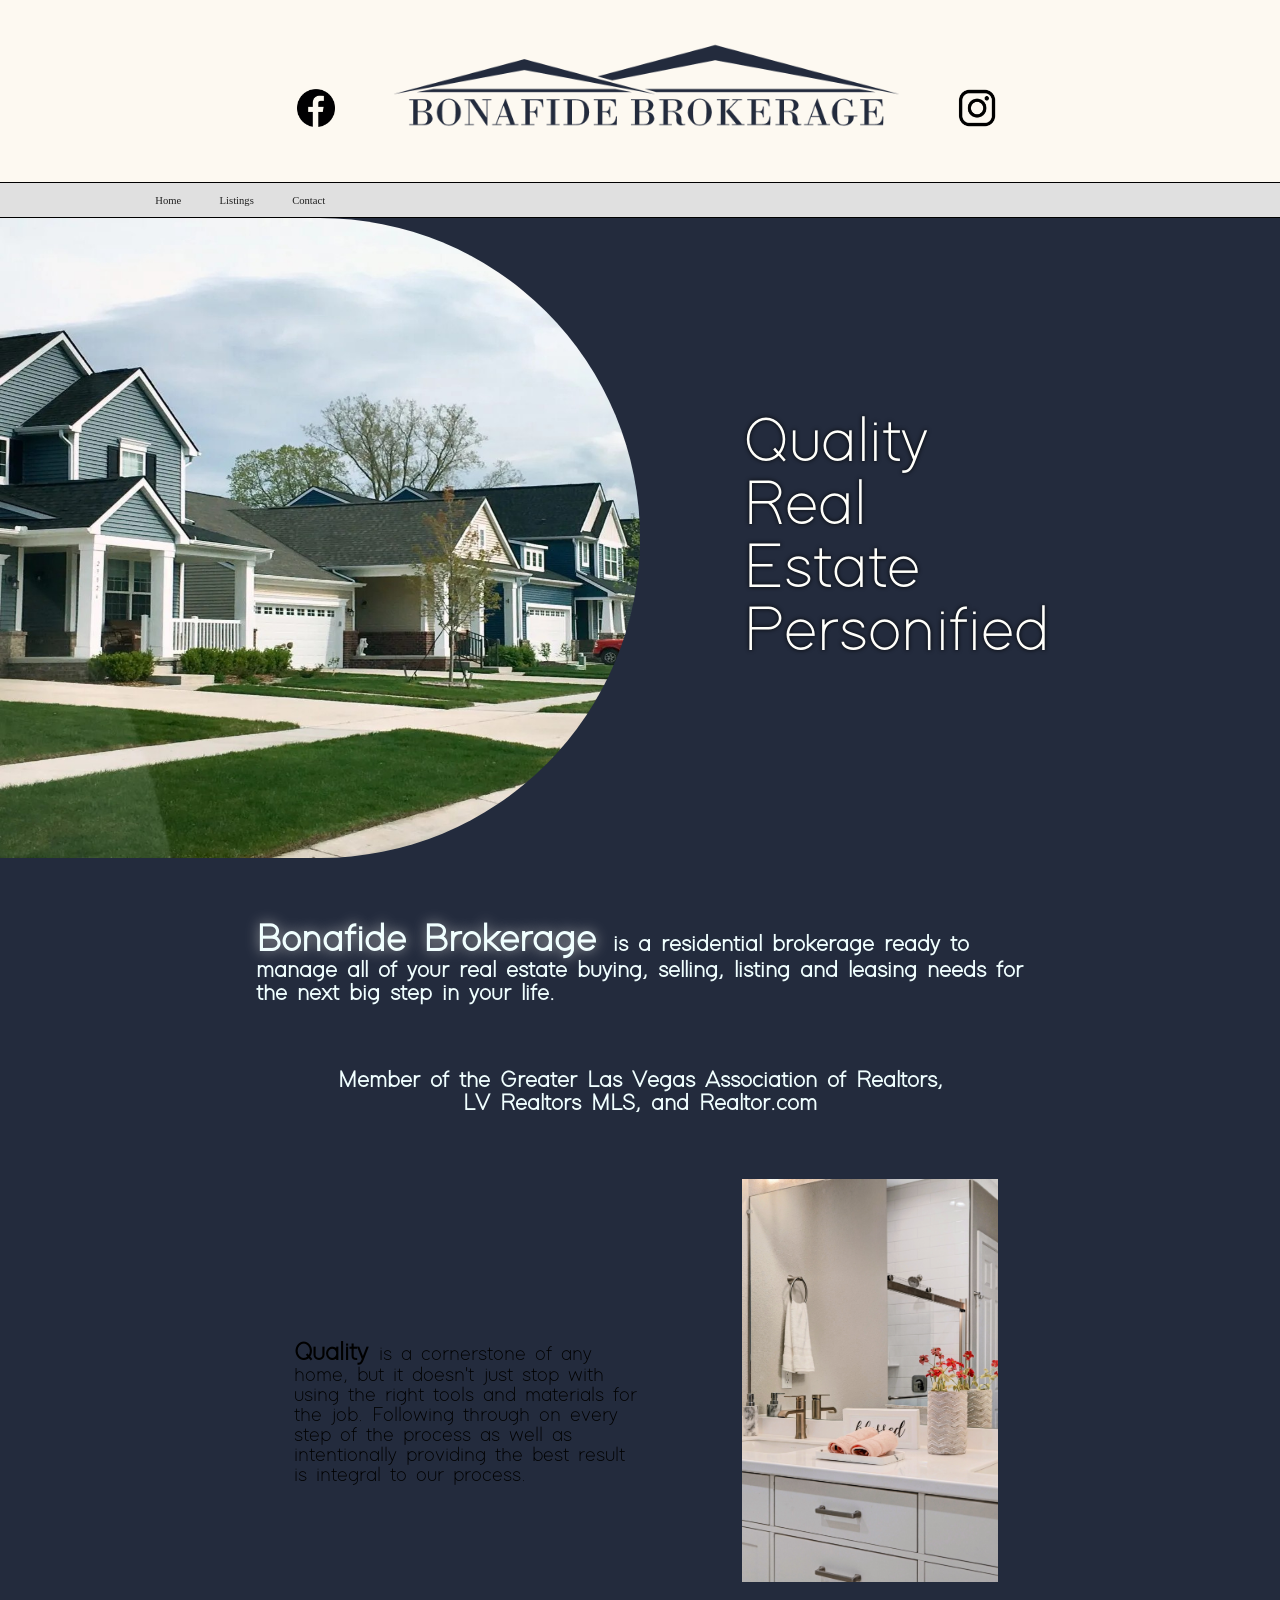
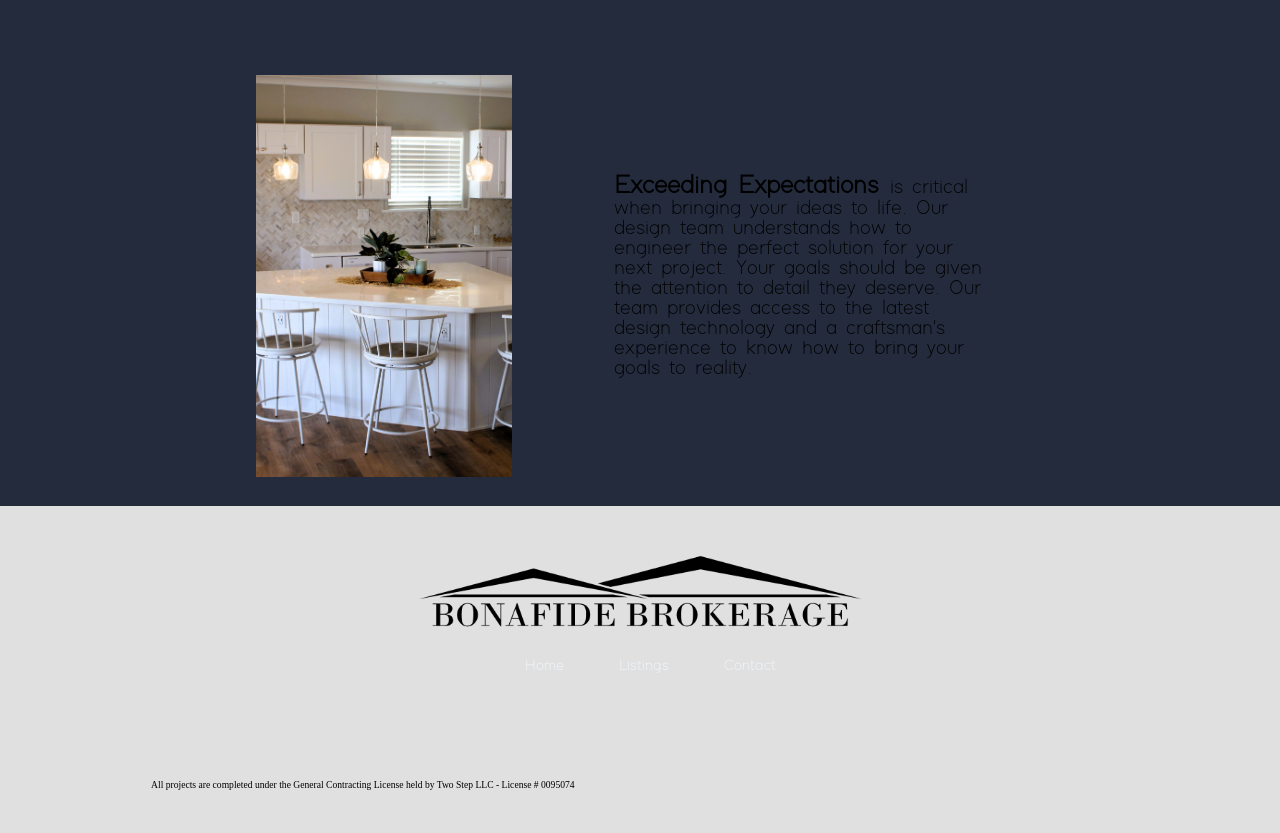
<file: index.html>
<html lang="en-US">

<head>

    <link rel="stylesheet" href="style/style.css">

    <title>
        Bonafide Brokerage
    </title>
    <!--       Title on the Browser Tab      -->
    <link rel="icon" type="image/png" href="Photos/Logos/Bonafide Logo Short White.png"> <!--     favicon image     -->

</head>

<body>
    <header id="header">


    </header>
    <script src="pulled_code/headerFooter.js"></script>

    <div class="container">
        <img src="Photos/neighborhood crop.jpg" alt="Desert Mountain" class="top_pic">
        <div class="img_text">Quality Real Estate Personified</div>
    </div>



    <h2 style="font-family: 'modernsanslight', sans-serif; margin: 5vw 10vw; font-size: 1.8vw; color: azure;">
        <span style="font-size: 3vw; text-shadow: 0 0 1vw rgb(184, 184, 184);">Bonafide Brokerage </span>is
        a
        residential brokerage ready to manage all of your real estate buying, selling, listing and leasing needs for the
        next big step in your life.
    </h2>

    <h2 style="font-family: 'modernsanslight', sans-serif; text-align: center; margin: 5vw 10vw; font-size: 1.8vw; color: azure;">
        Member of the Greater Las Vegas Association of Realtors,<br>LV Realtors MLS, and Realtor.com
    </h2>

</body>



<div
    style="display: flex; gap: 2vw; align-items: center; font-family: 'modernsanslight', sans-serif; font-size: 1.6vw;">

    <p style="margin: 10vw 6vw 10vw 13vw;">
        <span style="font-size: 2vw; font-weight: 900;">Quality </span>is a cornerstone of any home, but it doesn't just
        stop with using the right tools and materials for the job. Following through on every step of the process as
        well as intentionally providing the best result is integral to our process.
    </p>
    <img src="Photos/bathroom.jpg" alt="Bathroom Vanity"
        style="margin-bottom: 5vw; margin-right: 12vw; height: (var(--kitchenisland-width)*(3479/2212)); width: var(--kitchenisland-width);">
</div>

<div
    style="display: flex; gap: 2vw; align-items: center; font-family: 'modernsanslight', sans-serif; font-size: 1.6vw;">
    <img src="Photos/kitchen01.JPG" alt="Kitchen Island"
        style="margin-left: 10vw; height: (var(--kitchenisland-width)*(3479/2212)); width: var(--kitchenisland-width);">
    <p style="margin: 10vw 13vw 10vw 6vw;">
        <span style="font-size: 2vw; font-weight: 900;">Exceeding Expectations </span>is critical when bringing your
        ideas to life.
        Our design team
        understands how to engineer the
        perfect
        solution for your next project. Your goals should be given the attention to detail they deserve. Our team
        provides
        access to the latest design technology and a craftsman's experience to know how to bring your goals to reality.
    </p>
</div>

<div>
    <footer id="footer">


    </footer>
    <script src="pulled_code/headerFooter.js"></script>
</div>



</html>
</file>
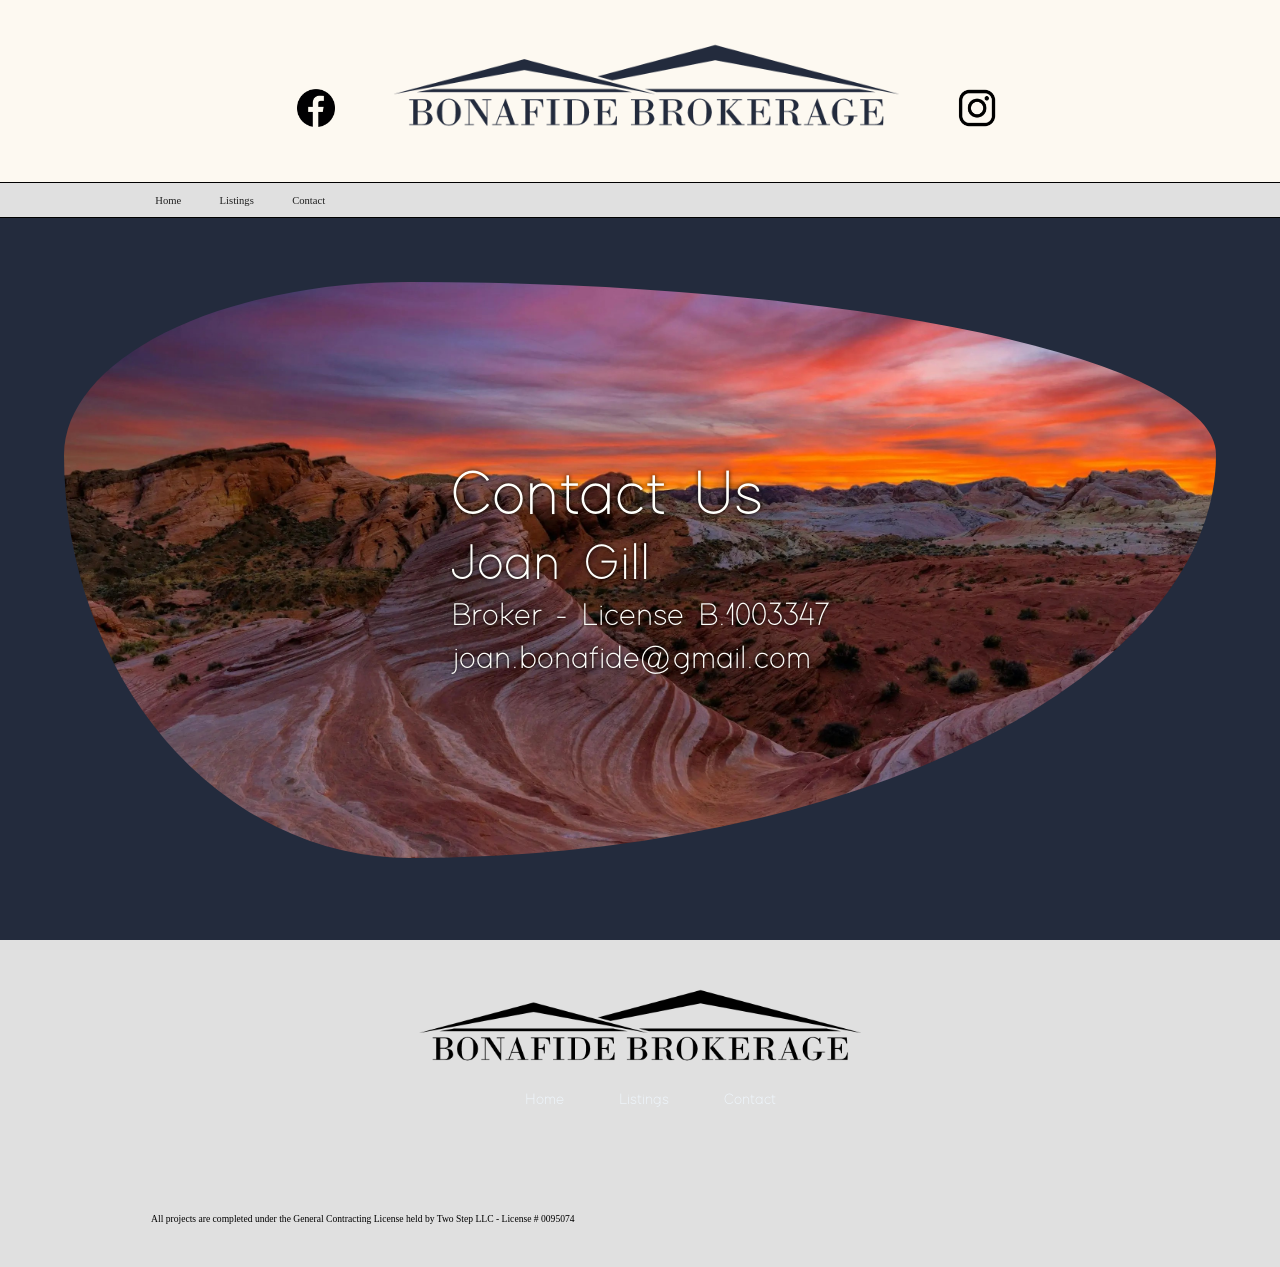
<file: contact.html>
<html>

<head>

    <link rel="stylesheet" href="style/style.css">

    <title>
        Bonafide Contacts
    </title>
    <!--       Title on the Browser Tab      -->
    <link rel="icon" type="image/png" href="Photos/Logos/Bonafide Logo Short White.png"> <!--     favicon image     -->

</head>

<body>
    <header id="header">


    </header>
    <script src="pulled_code/headerFooter.js"></script>

    <div class="container">
        <img src="Photos/red rock.jpg" alt="Desert Mountain" class="top_pic_contact"
            style="border-radius: 30% 70% 70% 30% / 30% 30% 70% 70%;">
        <div class="img_text_contact">
            <p style="font-size: 5vw;  margin: -1vw 0 -1vw 0;">Contact Us</p>
            <br>
            <p style="font-size: 4vw;  margin: -1vw 0 -1vw 0;">Joan Gill</p>
            <br>
            <p style="font-size: 2.5vw;  margin: -1vw 0 -1vw 0;">Broker - License B.1003347</p>
            <br>
            <p style="font-size: 2.5vw; margin: -1vw 0 -1vw 0;">joan.bonafide@gmail.com</p>

        </div>
    </div>





    </div>

    <br>

    <div>
        <footer id="footer">


        </footer>
        <script src="pulled_code/headerFooter.js"></script>
    </div>


</html>
</file>
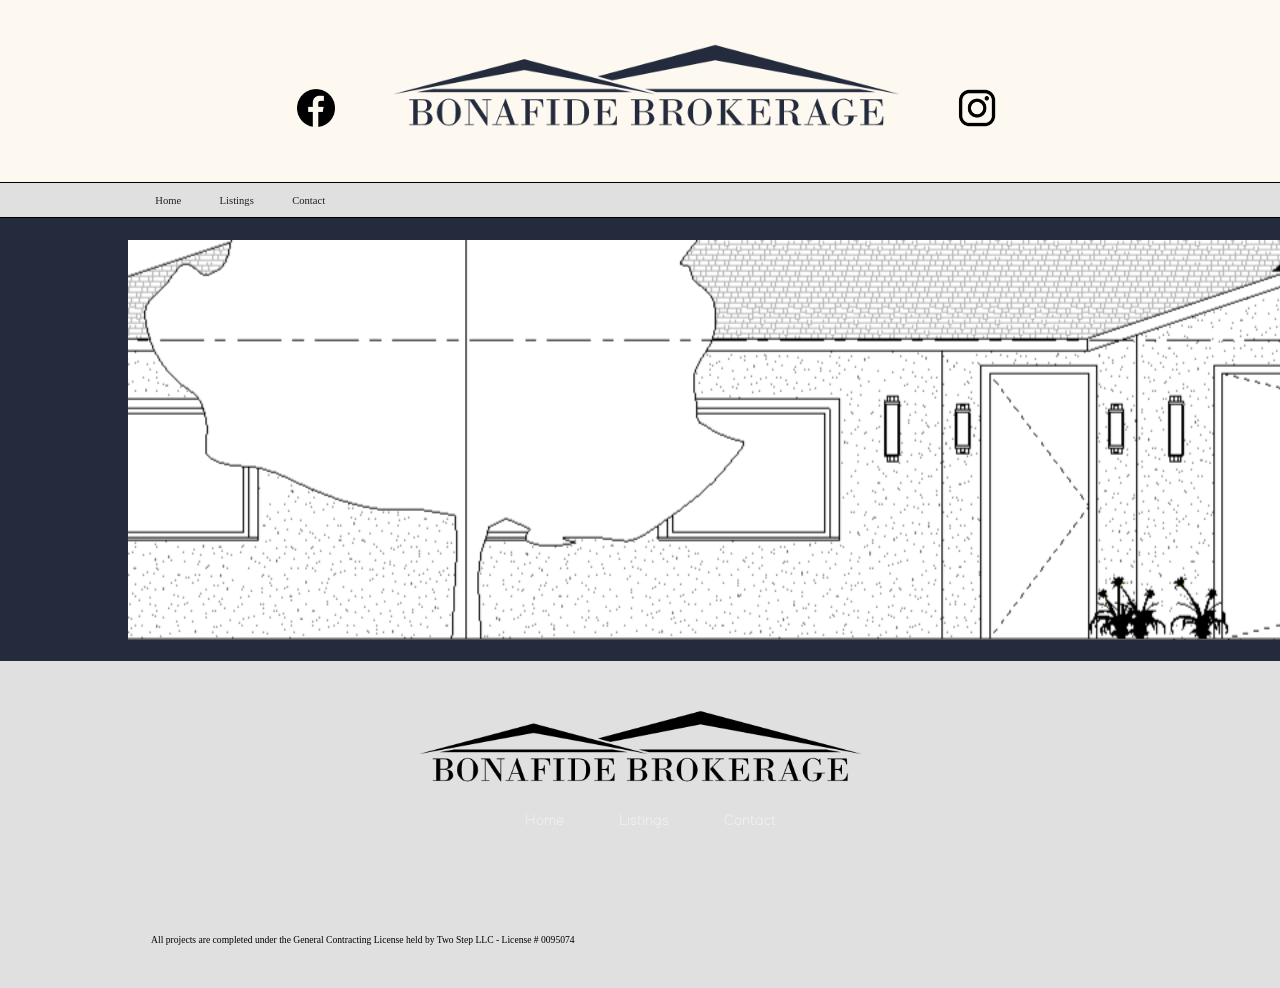
<file: custom_home.html>
<html>

<head>

    <link rel="stylesheet" href="style/style.css">

    <title>
        Gill Custom Homes
    </title>
    <!--       Title on the Browser Tab      -->
    <link rel="icon" type="image/png" href="Photos/Logos/GCD Logo favicon.png"> <!--     favicon image     -->

</head>

<body>
    <header id="header">


    </header>
    <script src="pulled_code/headerFooter.js"></script>
</body>

<h1 style="text-align: center;">
    <img class="custom_home" src="Photos/custom_homes/blue_print_front.png" alt="Blue Print">
</h1>





<div>
    <footer id="footer">


    </footer>
    <script src="pulled_code/headerFooter.js"></script>
</div>

</html>
</file>
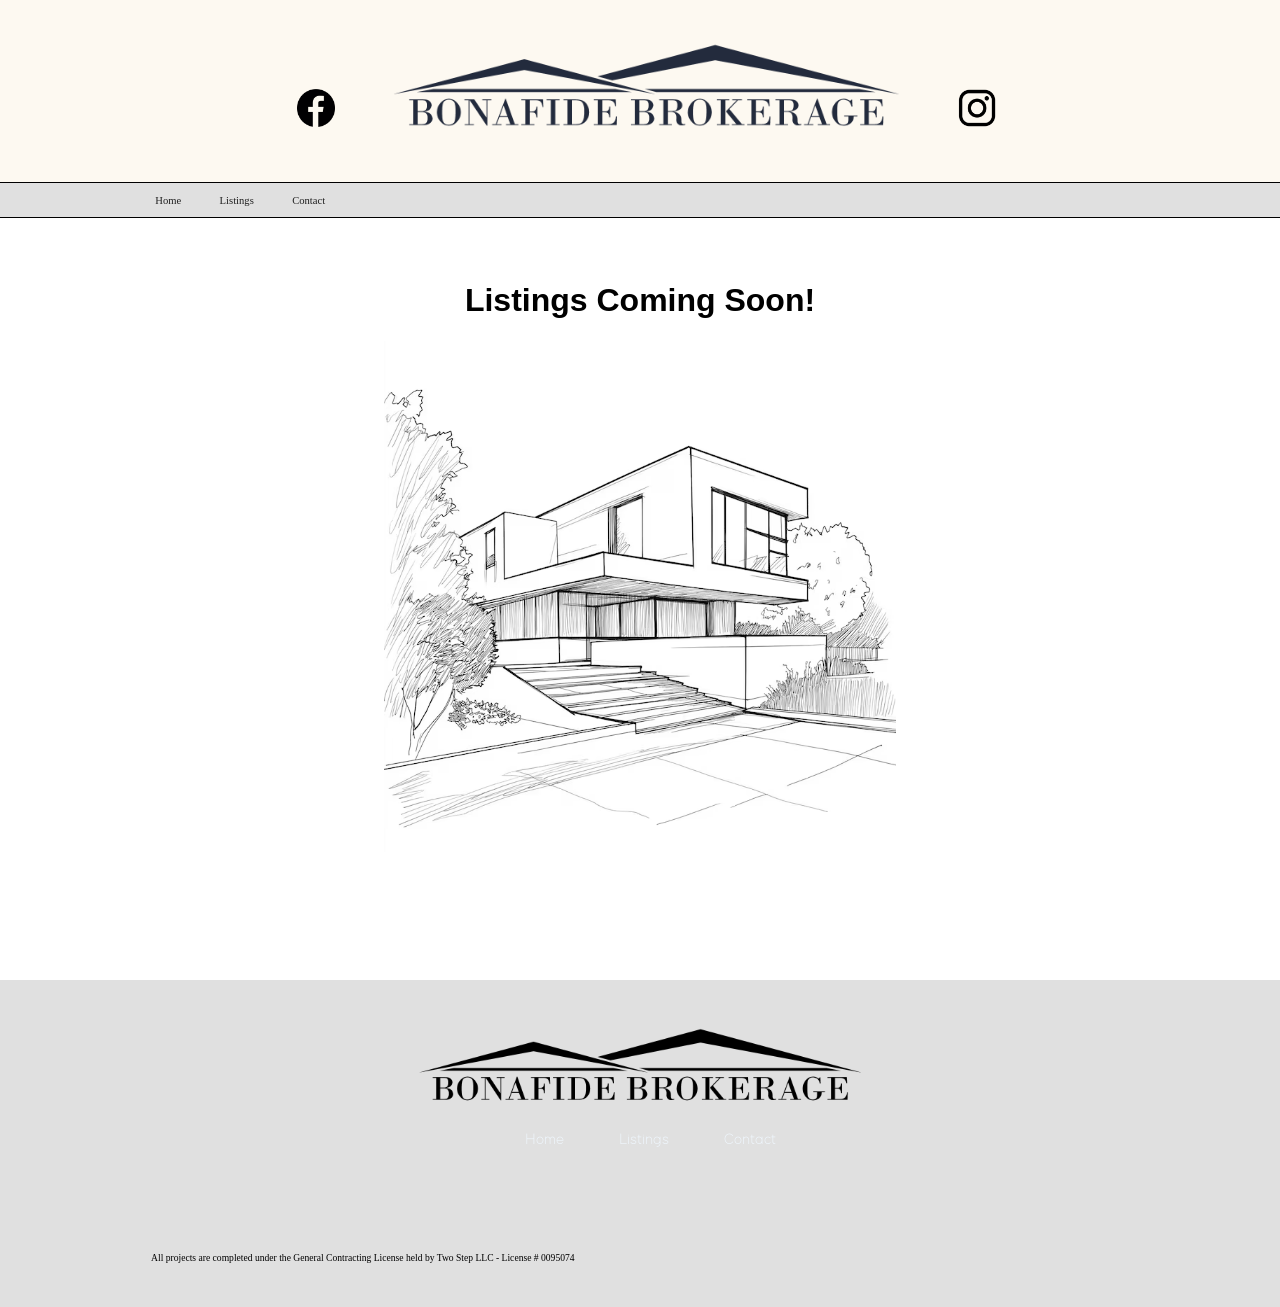
<file: listings.html>
<html>


<head>

    <link rel="stylesheet" href="style/style.css">

    <title>
        Gill Maintenance
    </title>
    <!--       Title on the Browser Tab      -->
    <link rel="icon" type="image/png" href="Photos/Logos/GCD Logo favicon.png"> <!--     favicon image     -->

</head>

<body style="background-color: white;">
    <header id="header">


    </header>
    <script src="pulled_code/headerFooter.js"></script>
</body>

<div>
    <h1 style="text-align: center; margin-top: 5vw; font-family: sans-serif;">
        Listings Coming Soon!
    </h1>

    <img src="Photos/house drawing.png" alt="House Drawing"
        style="width: 40vw; height: auto; margin: 0 0 10vw 20vw; box-shadow: 0vw 0vw 0vw 0vw rgb(0, 0, 0); text-align: center;">


</div>




<div>
    <footer id="footer">


    </footer>
    <script src="pulled_code/headerFooter.js"></script>
</div>

</html>
</file>
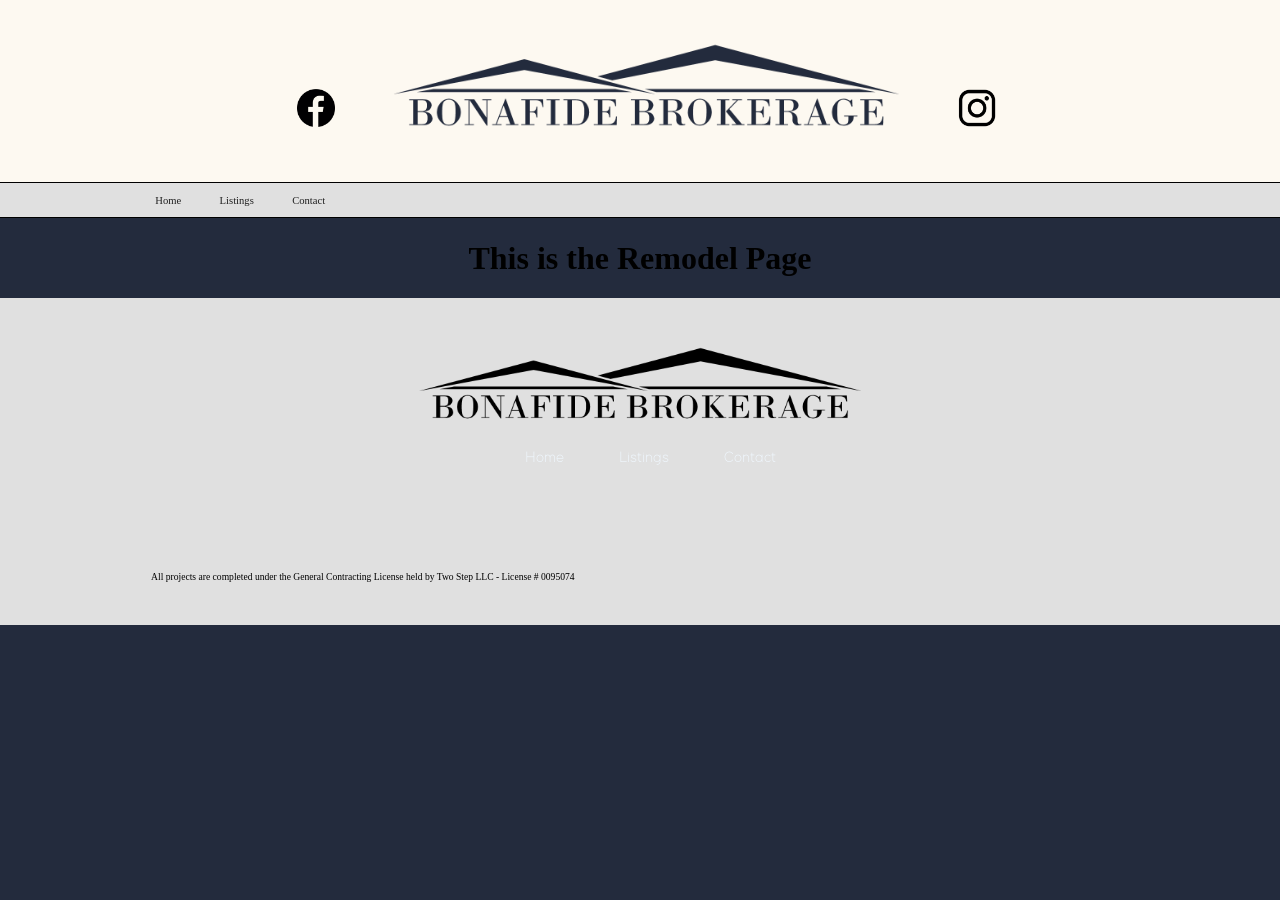
<file: remodel_repair.html>
<html>

<head>

    <link rel="stylesheet" href="style/style.css">

    <title>
        Gill Remodel
    </title>
    <!--       Title on the Browser Tab      -->
    <link rel="icon" type="image/png" href="Photos/Logos/GCD Logo favicon.png"> <!--     favicon image     -->

</head>

<body>
    <header id="header">


    </header>
    <script src="pulled_code/headerFooter.js"></script>
</body>

<h1 style="text-align: center;">
    This is the Remodel Page
</h1>







<div>
    <footer id="footer">


    </footer>
    <script src="pulled_code/headerFooter.js"></script>
</div>

</html>
</file>
<file: style/style.css>
@import url(variables.css);
@import url(fonts.css);



body {
    background-color: var(--body-bg-color);
    align-items: center;
    margin: 0px 10%;
}

header {
    position: relative;
    background-color: var(--orig-brown);
    margin: 0px -16.5%;
    align-items: center;
}

.logo {
    margin-left: auto;
    margin-right: auto;
    margin: 3.1% 0px;
    width: var(--logo-width);
    max-width: 80%;
    height: (var(--logo-width)*(1/5));
    max-height: 80%;
}



.center_logo {
    text-align: center;
    margin: 0 5vw 0 6vw;
}

.homebutton {
    position: absolute;
    margin: 8px;
    margin-bottom: 0px;
    bottom: 0px;
    width: 1000px;
}

.menu_bar {
    list-style-type: none;
    margin: 0;
    padding: 0 13%;
    overflow: hidden;
    background-color: var(--menu-bar);
    border-top: var(--header-border) solid black;
    border-bottom: var(--header-border) solid black;
}

.li_menu {
    float: left;
}

.menu_text {
    display: block;
    color: rgb(31, 31, 31);
    text-align: center;
    font-size: var(--header-text-size);
    padding: var(--header-height) var(--header-spacing);
    text-decoration: none;
    font-family: 'baskerville', serif;
}

.menu_text:hover {
    background-color: rgb(104, 104, 104);
}

.custom_home {
    width: 1600px;
    height: 400px;
}

.top_pic {
    height: 50vw;
    width: 50vw;
    margin-left: -10vw;
    border-radius: 0 50% 50% 0;
}

.top_pic_contact {
    height: 45vw;
    width: 90vw;
    margin: 5vw 5vw 5vw -5vw;
}

.container {
    position: relative;
    text-align: left;
    color: rgb(255, 255, 251);
}

.img_text {
    position: absolute;
    top: 50%;
    left: 75%;
    transform: translate(-50%, -50%);
    font-size: 5vw;
    font-family: 'modernsanslight', serif;
    text-shadow: 0vw 0vw .35vw rgb(0, 0, 0);
}

.img_text_contact {
    position: absolute;
    top: 50%;
    left: 50%;
    transform: translate(-50%, -50%);
    font-size: var(--image-text-size);
    font-family: 'modernsanslight', serif;
    text-shadow: 0vw 0vw .35vw rgb(0, 0, 0);
}

footer {
    background-color: var(--menu-bar);
    margin: 0 -16.5%;
}

.footer_list {
    list-style-type: none;
    text-align: center;
    margin: 0 1.5vw 5vw 0;
}

.footer_li {
    display: inline-block;
}

.footer_links {
    text-decoration: none;
    margin: .5vw 2vw;
    float: left;
    font-family: 'modernsanslight', serif;
    font-size: 1.2vw;
    color: aliceblue;

}

.footer_links:hover {
    color: aliceblue;
}

.footer_logo {
    width: var(--footerlogo-width);
    height: (var(--footerlogo-width)*(1/5));
    display: block;
    margin: 2vw auto 1vw auto;
}

.footer_footnotes {
    margin: 1vw 0vw 2vw 15vw;
    font-size: .75vw;
}

.contact_info {
    margin: 5vw 10vw 5vw 10vw;
}

.contact_info_two {
    margin: 5vw 10vw 5vw 4vw;
}

.contact_name {
    font-size: 3vw;
    font-weight: 800;
}

.contact_title {
    font-size: 2vw;
}

.phone_spacing {
    margin: 0 0 2vw 0;
}

.phone_spacing_bottom {
    margin: 0 0 2vw 0;
}

.social_media_icons {
    height: auto;
    width: 3vw;
    margin: 4vw;


}
</file>
